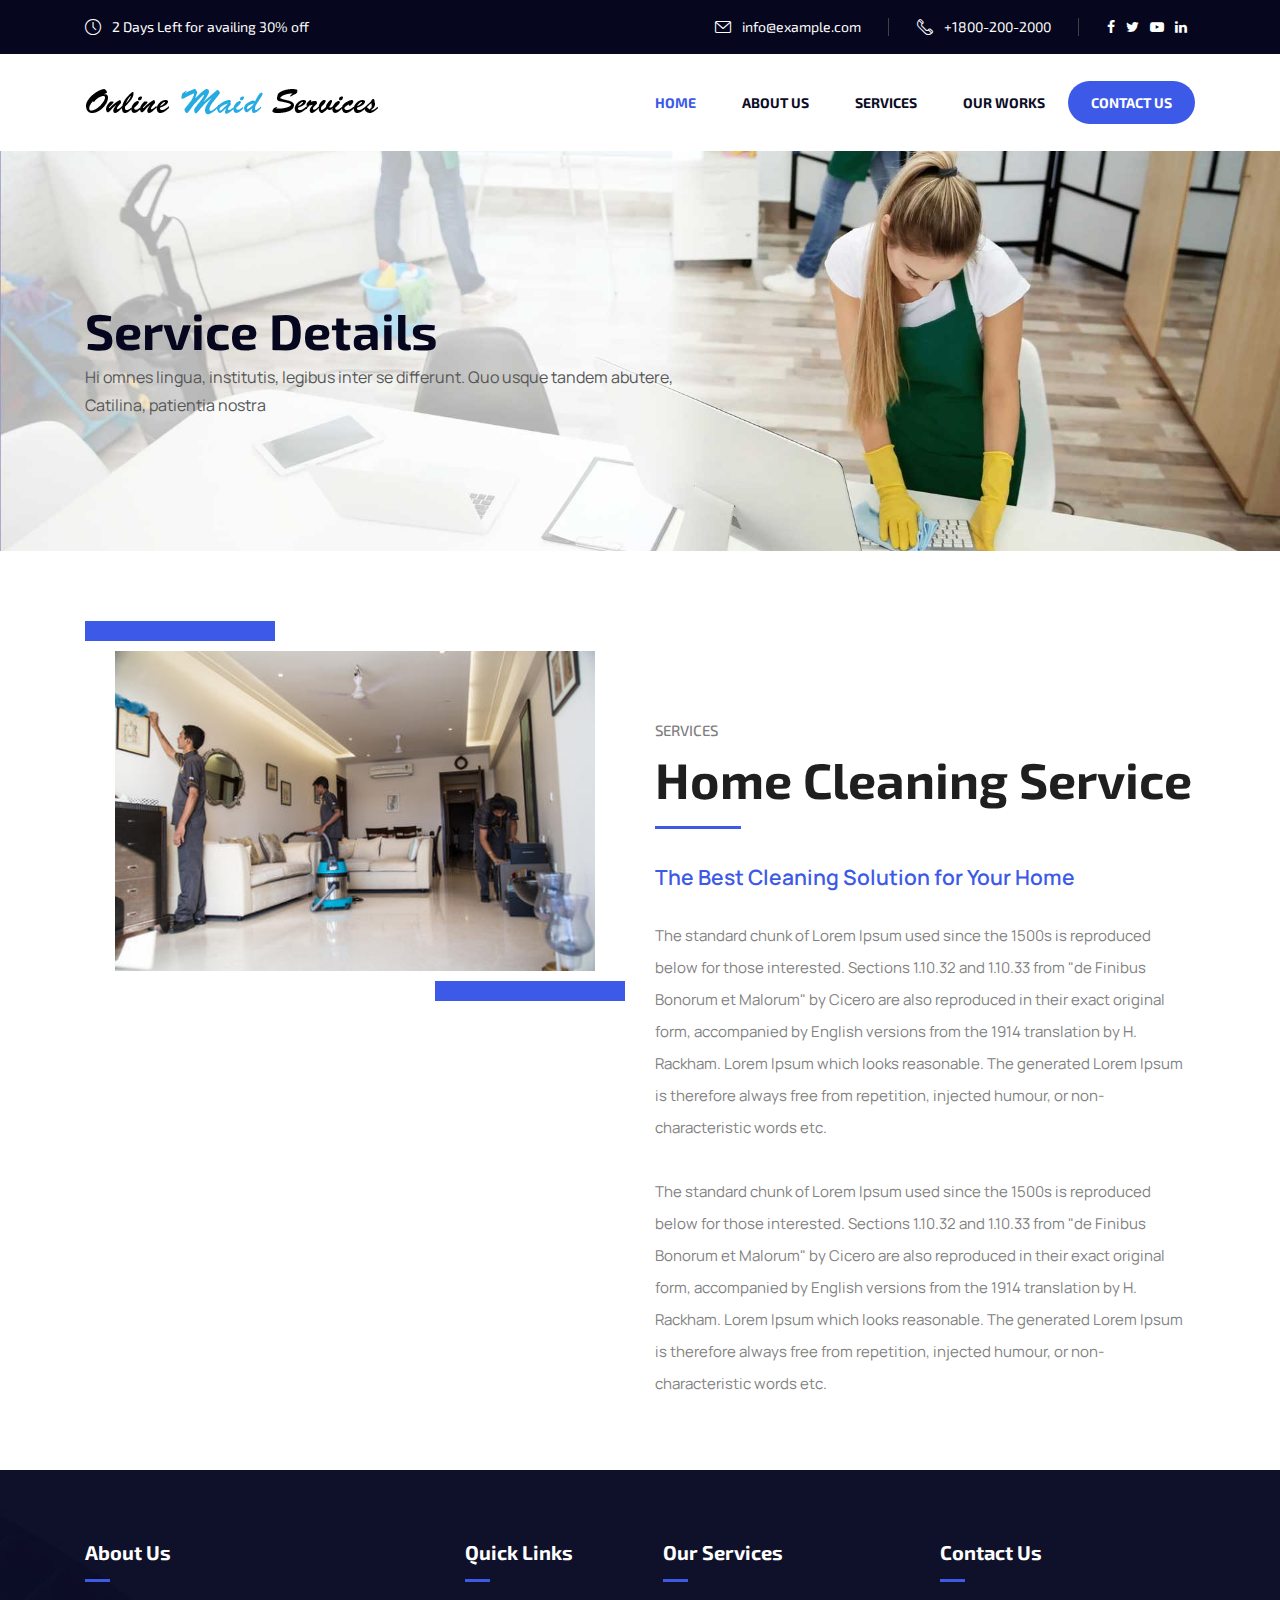
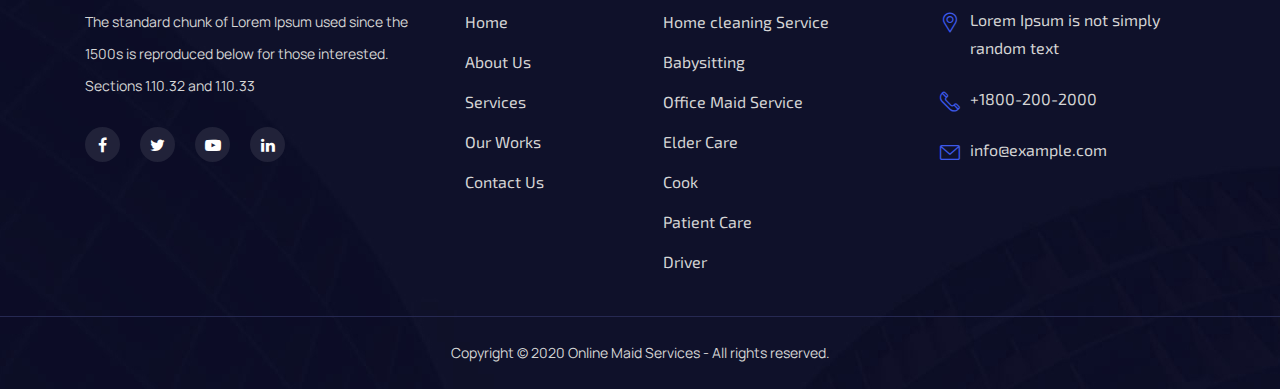
<file: service-details.html>
<!DOCTYPE html>
<html lang="en">
<head>
<title>Services Details</title>
<meta charset="utf-8">
<meta name="viewport" content="width=device-width, initial-scale=1">
<link rel="stylesheet" href="css/main.css">
</head>
<body>
    <div class="loader" id="load_screen">
        <div class="text-center">
            <div class="spinner-border" role="status">
              <span class="sr-only">Loading...</span>
            </div>
        </div>
    </div>
    <header id="home">
        <div class="top-back">
            <div class="container">
                <div class="left">
                    <div><span class="flaticon-clock"></span> 2 Days Left for availing 30% off</div>
                </div>
                <div class="right">
                    <ul>
                        <li><span class="flaticon-envelope"></span> info@example.com</li>
                        <li><span class="flaticon-telephone"></span> +1800-200-2000</li>
                        <li>
                            <a href=""><span class="fa fa-facebook"></span></a>
                            <a href=""><span class="fa fa-twitter"></span></a>
                            <a href=""><span class="fa fa-youtube-play"></span></a>
                            <a href=""><span class="fa fa-linkedin"></span></a>
                        </li>
                    </ul>
                </div>
            </div>
        </div>
        <div class="clear"></div>
        <div class="bottom-back">
            <div class="container">
                <div class="logo">
                    <a href="index.html"><img src="images/logo.png" alt=""></a>
                </div>
                <div class="right-details">
                    <div class="humberger-menu">
                        <span></span>
                    </div>
                    <div class="mobile-menu">
                        <div class="logo">
                            <a href=""><img src="images/logo.png" alt=""></a>
                            <span class="flaticon-right menu-close"></span>
                        </div>
                        <ul class="navigation">                        
                            <li><a href="index.html">Home</a></li>             
                            <li><a href="#aboutus">About Us</a></li>              
                            <li><a href="#services">Services</a></li>              
                            <li><a href="#our-works">Our Works</a></li>
                            <li><a href="#contactus">Contact Us</a></li>
                        </ul>
                    </div>
                </div>
            </div>
        </div>
    </header>
    <div class="clear"></div>
    <div class="hero-back-details inner">
        <div class="portion">
            <img src="images/b1.jpg" alt="">
            <div class="content">
                <div class="container">
                    <div class="main-content">
                        <div class="details">
                            <h2>Service Details</h2>
                            <p>Hi omnes lingua, institutis, legibus inter se differunt. Quo usque tandem abutere, Catilina, patientia nostra </p>
                        </div>
                    </div>
                </div>
            </div>
          </div>
    </div>
    <div class="clear"></div>
    <div class="section pt-70 pb-70" >
        <div class="container">
            <div class="row">
                <div class="col-md-6">
                    <div class="about-image-back inner"><img src="images/s1.jpg" alt=""></div>
                </div>
                <div class="col-md-6">
                    <div class="about-us-back inner">
                        <div class="heading left">
                            <h5>Services</h5>
                            <h1>Home Cleaning Service</h1>
                        </div> 
                        <div class="clear"></div> 
                        <p class="blue">The Best Cleaning Solution for Your Home</p>
                        <p>The standard chunk of Lorem Ipsum used since the 1500s is reproduced below for those interested. Sections 1.10.32 and 1.10.33 from "de Finibus Bonorum et Malorum" by Cicero are also reproduced in their exact original form, accompanied by English versions from the 1914 translation by H. Rackham. Lorem Ipsum which looks reasonable. The generated Lorem Ipsum is therefore always free from repetition, injected humour, or non-characteristic words etc. <br><br>The standard chunk of Lorem Ipsum used since the 1500s is reproduced below for those interested. Sections 1.10.32 and 1.10.33 from "de Finibus Bonorum et Malorum" by Cicero are also reproduced in their exact original form, accompanied by English versions from the 1914 translation by H. Rackham. Lorem Ipsum which looks reasonable. The generated Lorem Ipsum is therefore always free from repetition, injected humour, or non-characteristic words etc.</p>                      
                    </div>
                    
                </div>
            </div>
        </div>
    </div>
    <div class="clear"></div>
    <footer class="pt-70">
        <div class="container">
            <div class="row">
                <div class="col-md-4">
                    <div class="portion">
                        <h3>About Us</h3>
                        <p>The standard chunk of Lorem Ipsum used since the 1500s is reproduced below for those interested. Sections 1.10.32 and 1.10.33</p>
                        <ul class="social">
                            <li><a href=""><span class="fa fa-facebook"></span></a></li>
                            <li><a href=""><span class="fa fa-twitter"></span></a></li>
                            <li><a href=""><span class="fa fa-youtube-play"></span></a></li>
                            <li><a href=""><span class="fa fa-linkedin"></span></a></li>
                        </ul>
                    </div>
                    
                </div>
                <div class="col-md-5">
                    <div class="row">
                        <div class="col-md-5">
                            <div class="portion">
                                <h3>Quick Links</h3>
                                <ul class="ft-menu">
                                    <li><a href="index.html">Home</a></li>             
                                    <li><a href="#aboutus">About Us</a></li>              
                                    <li><a href="#services">Services</a></li>              
                                    <li><a href="#our-works">Our Works</a></li>
                                    <li><a href="#contactus">Contact Us</a></li>
                                </ul>
                            </div>
                        </div>
                        <div class="col-md-7">
                            <div class="portion">
                                <h3>Our Services</h3>
                                <ul class="ft-menu">
                                    <li><a href="">Home cleaning Service</a></li>
                                    <li><a href="">Babysitting</a></li>
                                    <li><a href="">Office Maid Service</a></li>
                                    <li><a href="">Elder Care</a></li>
                                    <li><a href="">Cook</a></li>
                                    <li><a href="">Patient Care</a></li>
                                    <li><a href="">Driver</a></li>
                                </ul>
                            </div>
                        </div>
                    </div>
                    
                </div>
                <div class="col-md-3">
                    <div class="portion">
                        <h3>Contact Us</h3>
                        <ul class="contact-info">
                            <li>
                                <span class="flaticon-placeholder"></span>
                                Lorem Ipsum is not simply random text
                            </li>
                            <li>
                                <span class="flaticon-telephone"></span>
                                +1800-200-2000
                            </li>
                            <li>
                                <span class="flaticon-envelope"></span>
                                info@example.com
                            </li>
                        </ul>
                    </div>
                </div>
            </div>
        </div>
        <p class="copyright-text"> Copyright © 2020 Online Maid Services - All rights reserved. </p>
    </footer>

<script src="https://ajax.googleapis.com/ajax/libs/jquery/3.4.1/jquery.min.js"></script>
<script src="js/jquery-migrate-1.4.1.min.js"></script>
<script src="https://cdnjs.cloudflare.com/ajax/libs/popper.js/1.16.0/umd/popper.min.js"></script> 
<script src="https://maxcdn.bootstrapcdn.com/bootstrap/4.4.1/js/bootstrap.min.js"></script> 
<script src="js/custom.js"></script>
</body>
</html>
</file>
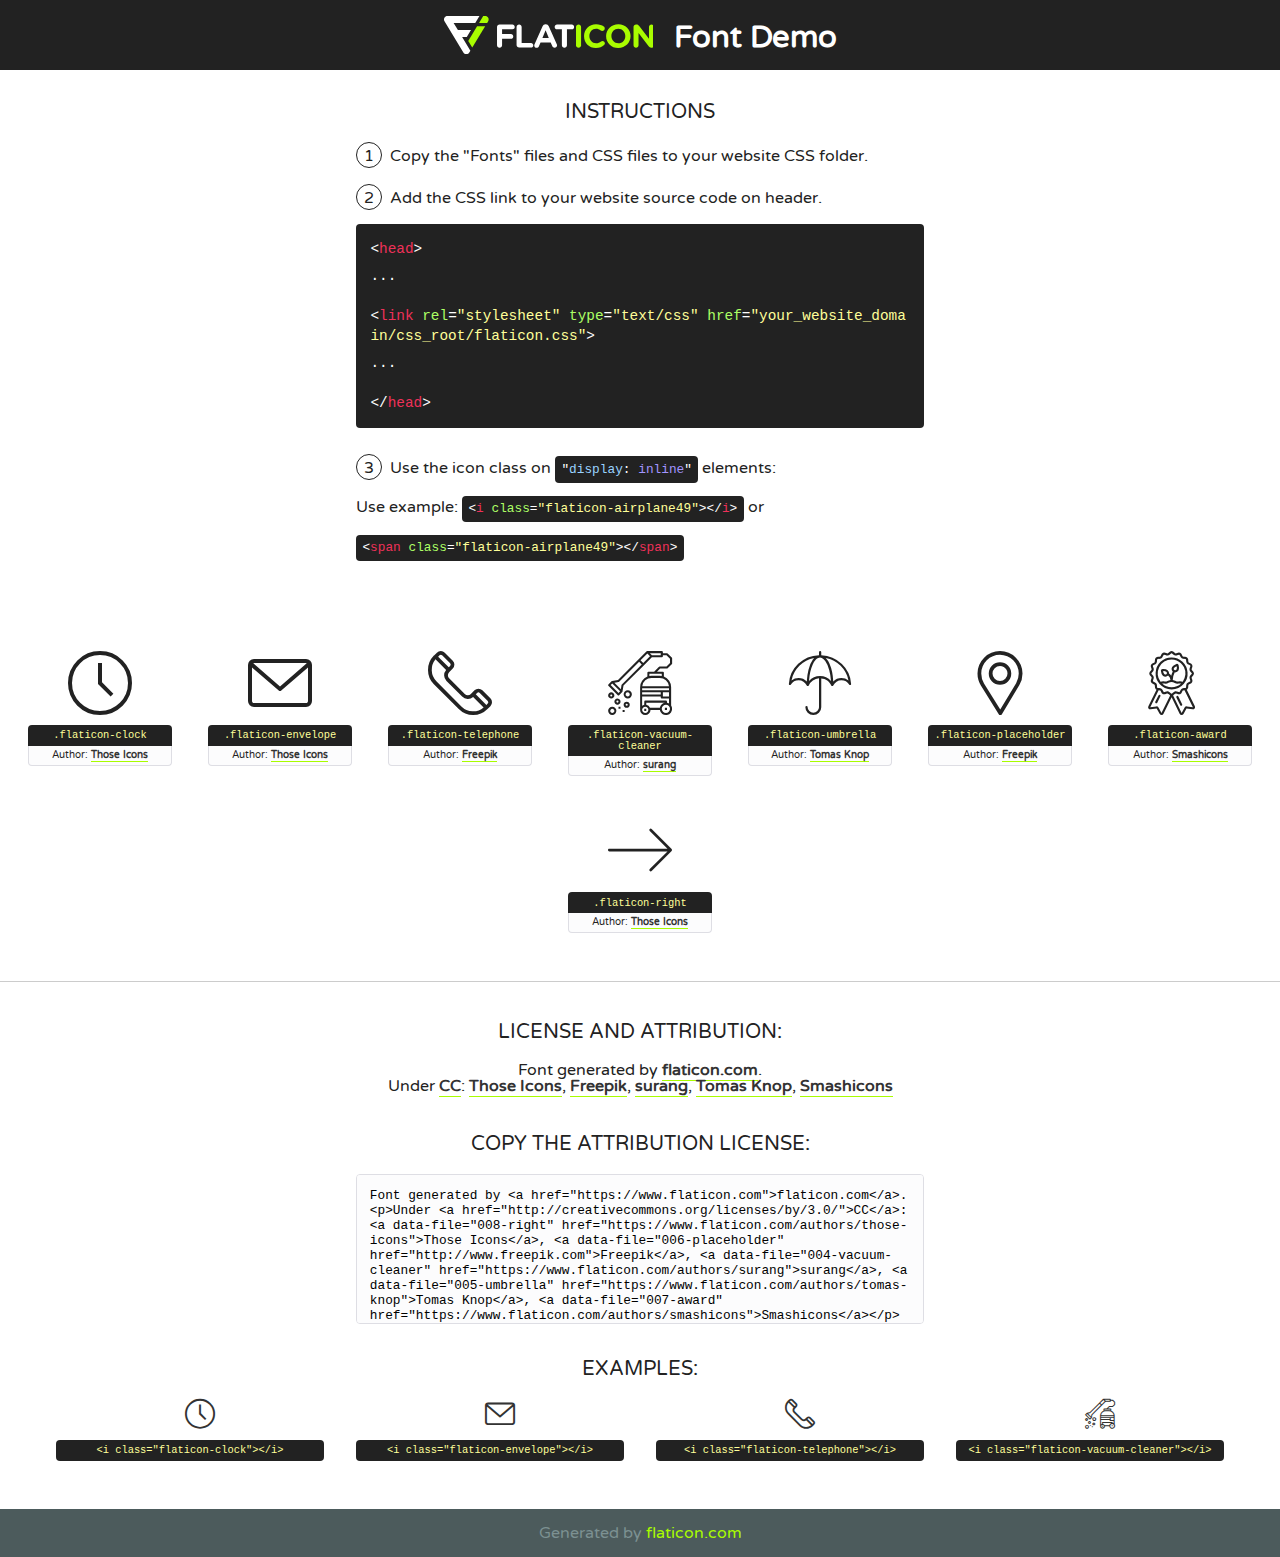
<file: fonts/flaticon.html>
<!DOCTYPE html>
<!--
  Flaticon icon font: Flaticon
  Creation date: 27/04/2020 10:52
-->
<html>
<!DOCTYPE html>
<html>

<head>
    <title>Flaticon WebFont</title>
    <link href="http://fonts.googleapis.com/css?family=Varela+Round" rel="stylesheet" type="text/css" />
    <link rel="stylesheet" type="text/css" href="flaticon.css">
    <meta charset="UTF-8">
    <style>
    html, body, div, span, applet, object, iframe,
    h1, h2, h3, h4, h5, h6, p, blockquote, pre,
    a, abbr, acronym, address, big, cite, code,
    del, dfn, em, img, ins, kbd, q, s, samp,
    small, strike, strong, sub, sup, tt, var,
    b, u, i, center,
    dl, dt, dd, ol, ul, li,
    fieldset, form, label, legend,
    table, caption, tbody, tfoot, thead, tr, th, td,
    article, aside, canvas, details, embed, 
    figure, figcaption, footer, header, hgroup, 
    menu, nav, output, ruby, section, summary,
    time, mark, audio, video {
        margin: 0;
        padding: 0;
        border: 0;
        font-size: 100%;
        font: inherit;
        vertical-align: baseline;
    }
    /* HTML5 display-role reset for older browsers */
    article, aside, details, figcaption, figure, 
    footer, header, hgroup, menu, nav, section {
        display: block;
    }
    body {
        line-height: 1;
    }
    ol, ul {
        list-style: none;
    }
    blockquote, q {
        quotes: none;
    }
    blockquote:before, blockquote:after,
    q:before, q:after {
        content: '';
        content: none;
    }
    table {
        border-collapse: collapse;
        border-spacing: 0;
    }
    body {
        font-family: 'Varela Round', Helvetica, Arial, sans-serif;
        font-size: 16px;
        color: #222;
    }
    a {
        color: #333;
        border-bottom: 1px solid #a9fd00;
        font-weight: bold;
        text-decoration: none;
    }
    * {
        -moz-box-sizing: border-box;
        -webkit-box-sizing: border-box;
        box-sizing: border-box;
        margin: 0;
        padding: 0;
    }
    [class^="flaticon-"]:before, [class*=" flaticon-"]:before, [class^="flaticon-"]:after, [class*=" flaticon-"]:after {
        font-family: Flaticon;
        font-size: 30px;
        font-style: normal;
        margin-left: 20px;
        color: #333;
    }
    .wrapper {
        max-width: 600px;
        margin: auto;
        padding: 0 1em;
    }
    .title {
        font-size: 1.25em;
        text-align: center;
        margin-bottom: 1em;
        text-transform: uppercase;
    }
    header {
        text-align: center;
        background-color: #222;
        color: #fff;
        padding: 1em;
    }
    header .logo {
        width: 210px;
        height: 38px;
        display: inline-block;
        vertical-align: middle;
        margin-right: 1em;
        border: none;
    }
    header strong {
        font-size: 1.95em;
        font-weight: bold;
        vertical-align: middle;
        margin-top: 5px;
        display: inline-block;
    }
    .demo {
        margin: 2em auto;
        line-height: 1.25em;
    }
    .demo ul li {
        margin-bottom: 1em;
    }
    .demo ul li .num {
        color: #222;
        border-radius: 20px;
        display: inline-block;
        width: 26px;
        padding: 3px;
        height: 26px;
        text-align: center;
        margin-right: 0.5em;
        border: 1px solid #222;
    }
    .demo ul li code {
        background-color: #222;
        border-radius: 4px;
        padding: 0.25em 0.5em;
        display: inline-block;
        color: #fff;
        font-family: Consolas,Monaco,Lucida Console,Liberation Mono,DejaVu Sans Mono,Bitstream Vera Sans Mono,Courier New, monospace;
        font-weight: lighter;
        margin-top: 1em;
        font-size: 0.8em;
        word-break: break-all;
    }
    .demo ul li code.big {
        padding: 1em;
        font-size: 0.9em;
    }
    .demo ul li code .red {
        color: #EF3159;
    }
    .demo ul li code .green {
        color: #ACFF65;
    }
    .demo ul li code .yellow {
        color: #FFFF99;
    }
    .demo ul li code .blue {
        color: #99D3FF;
    }
    .demo ul li code .purple {
        color: #A295FF;
    }
    .demo ul li code .dots {
        margin-top: 0.5em;
        display: block;
    }
    #glyphs {
        border-bottom: 1px solid #ccc;
        padding: 2em 0;
        text-align: center;
    }
    .glyph {
        display: inline-block;
        width: 9em;
        margin: 1em;
        text-align: center;
        vertical-align: top;
        background: #FFF;
    }
    .glyph .glyph-icon {
        padding: 10px;
        display: block;
        font-family:"Flaticon";
        font-size: 64px;
        line-height: 1;
    }
    .glyph .glyph-icon:before {
        font-size: 64px;
        color: #222;
        margin-left: 0;
    }
    .class-name {
        font-size: 0.65em;
        background-color: #222;
        color: #fff;
        border-radius: 4px 4px 0 0;
        padding: 0.5em;
        color: #FFFF99;
        font-family: Consolas,Monaco,Lucida Console,Liberation Mono,DejaVu Sans Mono,Bitstream Vera Sans Mono,Courier New, monospace;
    }
    .author-name {
        font-size: 0.6em;
        background-color: #fcfcfd;
        border: 1px solid #DEDEE4;
        border-top: 0;
        border-radius: 0 0 4px 4px;
        padding: 0.5em;
    }
    .class-name:last-child {
        font-size: 10px;
        color:#888;
    }
    .class-name:last-child a {
        font-size: 10px;
        color:#555;
    }
    .class-name:last-child a:hover {
        color:#a9fd00;
    }
    .glyph > input {
        display: block;
        width: 100px;
        margin: 5px auto;
        text-align: center;
        font-size: 12px;
        cursor: text;
    }
    .glyph > input.icon-input {
        font-family:"Flaticon";
        font-size: 16px;
        margin-bottom: 10px;
    }
    .attribution .title {
        margin-top: 2em;
    }
    .attribution textarea {
        background-color: #fcfcfd;
        padding: 1em;
        border: none;
        box-shadow: none;
        border: 1px solid #DEDEE4;
        border-radius: 4px;
        resize: none;
        width: 100%;
        height: 150px;
        font-size: 0.8em;
        font-family: Consolas,Monaco,Lucida Console,Liberation Mono,DejaVu Sans Mono,Bitstream Vera Sans Mono,Courier New, monospace;
        -webkit-appearance: none;
    }
    .iconsuse {
        margin: 2em auto;
        text-align: center;
        max-width: 1200px;
    }
    .iconsuse:after {
        content: '';
        display: table;
        clear: both;
    }
    .iconsuse .image {
        float: left;
        width: 25%;
        padding: 0 1em;
    }
    .iconsuse .image p {
        margin-bottom: 1em;
    }
    .iconsuse .image span {
        display: block;
        font-size: 0.65em;
        background-color: #222;
        color: #fff;
        border-radius: 4px;
        padding: 0.5em;
        color: #FFFF99;
        margin-top: 1em;
        font-family: Consolas,Monaco,Lucida Console,Liberation Mono,DejaVu Sans Mono,Bitstream Vera Sans Mono,Courier New, monospace;
    }
    #footer {
        text-align: center;
        background-color: #4C5B5C;
        color: #7c9192;
        padding: 1em;
    }
    #footer a {
        border: none;
        color: #a9fd00;
        font-weight: normal;
    }
    @media (max-width: 960px) {
        .iconsuse .image {
            width: 50%;
        }
    }
    @media (max-width: 560px) {
        .iconsuse .image {
            width: 100%;
        }
    }
    </style>
</head>

<body class="characters-off">

    <header>
        <a href="https://www.flaticon.com" target="_blank" class="logo">
            <svg version="1.1" xmlns="http://www.w3.org/2000/svg" xmlns:xlink="http://www.w3.org/1999/xlink" xmlns:a="http://ns.adobe.com/AdobeSVGViewerExtensions/3.0/" viewBox="0 0 560.875 102.036" enable-background="new 0 0 560.875 102.036" xml:space="preserve">
                <defs>
                </defs>
                <g>
                    <g class="letters">
                        <path fill="#ffffff" d="M141.596,29.675c0-3.777,2.985-6.767,6.764-6.767h34.438c3.426,0,6.15,2.728,6.15,6.15
                        c0,3.43-2.724,6.149-6.15,6.149h-27.674v13.091h23.719c3.429,0,6.151,2.724,6.151,6.15c0,3.43-2.723,6.149-6.151,6.149h-23.719
                        v17.574c0,3.773-2.986,6.761-6.764,6.761c-3.779,0-6.764-2.989-6.764-6.761V29.675z"></path>
                        <path fill="#ffffff" d="M193.844,29.149c0-3.781,2.985-6.767,6.764-6.767c3.776,0,6.763,2.985,6.763,6.767v42.957h25.039
                        c3.426,0,6.149,2.726,6.149,6.153c0,3.425-2.723,6.15-6.149,6.15h-31.802c-3.779,0-6.764-2.986-6.764-6.768V29.149z"></path>
                        <path fill="#ffffff" d="M241.891,75.71l21.438-48.407c1.492-3.341,4.215-5.357,7.906-5.357h0.792
                        c3.686,0,6.323,2.017,7.815,5.357l21.439,48.407c0.436,0.967,0.701,1.845,0.701,2.723c0,3.602-2.809,6.501-6.414,6.501
                        c-3.161,0-5.269-1.845-6.499-4.655l-4.132-9.661h-27.059l-4.301,10.102c-1.144,2.631-3.426,4.214-6.237,4.214
                        c-3.517,0-6.24-2.81-6.24-6.325C241.1,77.64,241.451,76.677,241.891,75.71z M279.932,58.666l-8.521-20.297l-8.526,20.297H279.932
                        z"></path>
                        <path fill="#ffffff" d="M314.864,35.387H301.86c-3.429,0-6.239-2.813-6.239-6.238c0-3.429,2.811-6.24,6.239-6.24h39.533
                        c3.426,0,6.237,2.811,6.237,6.24c0,3.425-2.811,6.238-6.237,6.238h-13.001v42.785c0,3.773-2.99,6.761-6.764,6.761
                        c-3.779,0-6.764-2.989-6.764-6.761V35.387z"></path>
                        <path fill="#A9FD00" d="M352.615,29.149c0-3.781,2.985-6.767,6.767-6.767c3.774,0,6.761,2.985,6.761,6.767v49.024
                        c0,3.773-2.987,6.761-6.761,6.761c-3.781,0-6.767-2.989-6.767-6.761V29.149z"></path>
                        <path fill="#A9FD00" d="M374.132,53.836v-0.179c0-17.481,13.178-31.801,32.065-31.801c9.22,0,15.459,2.458,20.557,6.238
                        c1.402,1.054,2.637,2.985,2.637,5.357c0,3.692-2.985,6.59-6.681,6.59c-1.845,0-3.071-0.702-4.044-1.319
                        c-3.776-2.813-7.729-4.393-12.562-4.393c-10.364,0-17.831,8.611-17.831,19.154v0.173c0,10.542,7.291,19.329,17.831,19.329
                        c5.715,0,9.492-1.756,13.359-4.834c1.049-0.874,2.458-1.491,4.039-1.491c3.429,0,6.325,2.813,6.325,6.236
                        c0,2.106-1.056,3.78-2.282,4.834c-5.539,4.834-12.036,7.733-21.878,7.733C387.572,85.464,374.132,71.493,374.132,53.836z"></path>
                        <path fill="#A9FD00" d="M433.009,53.836v-0.179c0-17.481,13.79-31.801,32.766-31.801c18.981,0,32.592,14.143,32.592,31.628v0.173
                        c0,17.483-13.785,31.807-32.769,31.807C446.625,85.464,433.009,71.32,433.009,53.836z M484.224,53.836v-0.179
                        c0-10.539-7.725-19.326-18.626-19.326c-10.893,0-18.449,8.611-18.449,19.154v0.173c0,10.542,7.73,19.329,18.626,19.329
                        C476.676,72.986,484.224,64.378,484.224,53.836z"></path>
                        <path fill="#A9FD00" d="M506.233,29.321c0-3.774,2.99-6.763,6.767-6.763h1.401c3.252,0,5.183,1.583,7.029,3.953l26.093,34.265
                        V29.059c0-3.692,2.99-6.677,6.681-6.677c3.683,0,6.671,2.985,6.671,6.677v48.934c0,3.78-2.987,6.765-6.764,6.765h-0.436
                        c-3.257,0-5.188-1.581-7.034-3.953l-27.056-35.492v32.944c0,3.687-2.985,6.676-6.678,6.676c-3.683,0-6.673-2.989-6.673-6.676
                        V29.321z"></path>
                    </g>
                    <g class="insignia">
                        <path fill="#ffffff" d="M48.372,56.137h12.517l11.156-18.537H37.186L25.688,18.539h57.825L94.668,0H9.271
                        C5.925,0,2.842,1.801,1.198,4.716c-1.644,2.907-1.593,6.482,0.134,9.343l50.38,83.501c1.678,2.781,4.689,4.476,7.938,4.476
                        c3.246,0,6.257-1.695,7.935-4.476l2.898-4.804L48.372,56.137z"></path>
                        <g class="i">
                            <path fill="#A9FD00" d="M93.575,18.539h0.031v0.004l21.652,0.004l2.705-4.488c1.727-2.861,1.778-6.436,0.133-9.343
                            C116.454,1.801,113.371,0,110.026,0h-5.294L93.575,18.539z"></path>
                            <polygon fill="#A9FD00" points="88.291,27.356 64.725,66.486 75.519,84.404 109.942,27.356"></polygon>
                        </g>
                    </g>
                </g>
            </svg>
        </a>
        <strong>Font Demo</strong>
    </header>


    <section class="demo wrapper">

        <p class="title">Instructions</p>

        <ul>
            <li>
                <span class="num">1</span>Copy the "Fonts" files and CSS files to your website CSS folder.
            </li>
            <li>
                <span class="num">2</span>Add the CSS link to your website source code on header.
                <code class="big">
                    &lt;<span class="red">head</span>&gt;
                    <br/><span class="dots">...</span>
                    <br/>&lt;<span class="red">link</span> <span class="green">rel</span>=<span class="yellow">"stylesheet"</span> <span class="green">type</span>=<span class="yellow">"text/css"</span> <span class="green">href</span>=<span class="yellow">"your_website_domain/css_root/flaticon.css"</span>&gt;
                    <br/><span class="dots">...</span>
                    <br/>&lt;/<span class="red">head</span>&gt;
                </code>
            </li>

            <li>
                <p>
                    <span class="num">3</span>Use the icon class on <code>"<span class="blue">display</span>:<span class="purple"> inline</span>"</code> elements:
                    <br />
                    Use example: <code>&lt;<span class="red">i</span> <span class="green">class</span>=<span class="yellow">&quot;flaticon-airplane49&quot;</span>&gt;&lt;/<span class="red">i</span>&gt;</code> or <code>&lt;<span class="red">span</span> <span class="green">class</span>=<span class="yellow">&quot;flaticon-airplane49&quot;</span>&gt;&lt;/<span class="red">span</span>&gt;</code>
            </li>
        </ul>

    </section>




   <section id="glyphs">          
    
      
        <div class="glyph"><div class="glyph-icon flaticon-clock"></div>
            <div class="class-name">.flaticon-clock</div>
            <div class="author-name">Author: <a data-file="001-clock" href="https://www.flaticon.com/authors/those-icons">Those Icons</a> </div> 
        </div>        
        
        <div class="glyph"><div class="glyph-icon flaticon-envelope"></div>
            <div class="class-name">.flaticon-envelope</div>
            <div class="author-name">Author: <a data-file="002-envelope" href="https://www.flaticon.com/authors/those-icons">Those Icons</a> </div> 
        </div>        
        
        <div class="glyph"><div class="glyph-icon flaticon-telephone"></div>
            <div class="class-name">.flaticon-telephone</div>
            <div class="author-name">Author: <a data-file="003-telephone" href="http://www.freepik.com">Freepik</a> </div> 
        </div>        
        
        <div class="glyph"><div class="glyph-icon flaticon-vacuum-cleaner"></div>
            <div class="class-name">.flaticon-vacuum-cleaner</div>
            <div class="author-name">Author: <a data-file="004-vacuum-cleaner" href="https://www.flaticon.com/authors/surang">surang</a> </div> 
        </div>        
        
        <div class="glyph"><div class="glyph-icon flaticon-umbrella"></div>
            <div class="class-name">.flaticon-umbrella</div>
            <div class="author-name">Author: <a data-file="005-umbrella" href="https://www.flaticon.com/authors/tomas-knop">Tomas Knop</a> </div> 
        </div>        
        
        <div class="glyph"><div class="glyph-icon flaticon-placeholder"></div>
            <div class="class-name">.flaticon-placeholder</div>
            <div class="author-name">Author: <a data-file="006-placeholder" href="http://www.freepik.com">Freepik</a> </div> 
        </div>        
        
        <div class="glyph"><div class="glyph-icon flaticon-award"></div>
            <div class="class-name">.flaticon-award</div>
            <div class="author-name">Author: <a data-file="007-award" href="https://www.flaticon.com/authors/smashicons">Smashicons</a> </div> 
        </div>        
        
        <div class="glyph"><div class="glyph-icon flaticon-right"></div>
            <div class="class-name">.flaticon-right</div>
            <div class="author-name">Author: <a data-file="008-right" href="https://www.flaticon.com/authors/those-icons">Those Icons</a> </div> 
        </div>        
        

    </section>



    <section class="attribution wrapper"   style="text-align:center;">

      <div class="title">License and attribution:</div><div class="attrDiv">Font generated by <a href="https://www.flaticon.com">flaticon.com</a>. <div><p>Under <a href="http://creativecommons.org/licenses/by/3.0/">CC</a>: <a data-file="008-right" href="https://www.flaticon.com/authors/those-icons">Those Icons</a>, <a data-file="006-placeholder" href="http://www.freepik.com">Freepik</a>, <a data-file="004-vacuum-cleaner" href="https://www.flaticon.com/authors/surang">surang</a>, <a data-file="005-umbrella" href="https://www.flaticon.com/authors/tomas-knop">Tomas Knop</a>, <a data-file="007-award" href="https://www.flaticon.com/authors/smashicons">Smashicons</a></p>  </div>
      </div>
      <div class="title">Copy the Attribution License:</div>

    <textarea onclick="this.focus();this.select();">Font generated by &lt;a href=&quot;https://www.flaticon.com&quot;&gt;flaticon.com&lt;/a&gt;. <p>Under <a href="http://creativecommons.org/licenses/by/3.0/">CC</a>: <a data-file="008-right" href="https://www.flaticon.com/authors/those-icons">Those Icons</a>, <a data-file="006-placeholder" href="http://www.freepik.com">Freepik</a>, <a data-file="004-vacuum-cleaner" href="https://www.flaticon.com/authors/surang">surang</a>, <a data-file="005-umbrella" href="https://www.flaticon.com/authors/tomas-knop">Tomas Knop</a>, <a data-file="007-award" href="https://www.flaticon.com/authors/smashicons">Smashicons</a></p>  
     </textarea>

    </section>

    <section class="iconsuse">

          <div class="title">Examples:</div>            
             
            <div class="image">
                <p>
                    <i class="glyph-icon flaticon-clock"></i> 
                    <span>&lt;i class=&quot;flaticon-clock&quot;&gt;&lt;/i&gt;</span>
                </p>
            </div>
            
            <div class="image">
                <p>
                    <i class="glyph-icon flaticon-envelope"></i> 
                    <span>&lt;i class=&quot;flaticon-envelope&quot;&gt;&lt;/i&gt;</span>
                </p>
            </div>
            
            <div class="image">
                <p>
                    <i class="glyph-icon flaticon-telephone"></i> 
                    <span>&lt;i class=&quot;flaticon-telephone&quot;&gt;&lt;/i&gt;</span>
                </p>
            </div>
            
            <div class="image">
                <p>
                    <i class="glyph-icon flaticon-vacuum-cleaner"></i> 
                    <span>&lt;i class=&quot;flaticon-vacuum-cleaner&quot;&gt;&lt;/i&gt;</span>
                </p>
            </div>
                       
        </div>
                            
    </section>

<div id="footer">
    <div>Generated by <a href="https://www.flaticon.com">flaticon.com</a>
    </div>
</div>



</body>
</html>
</file>
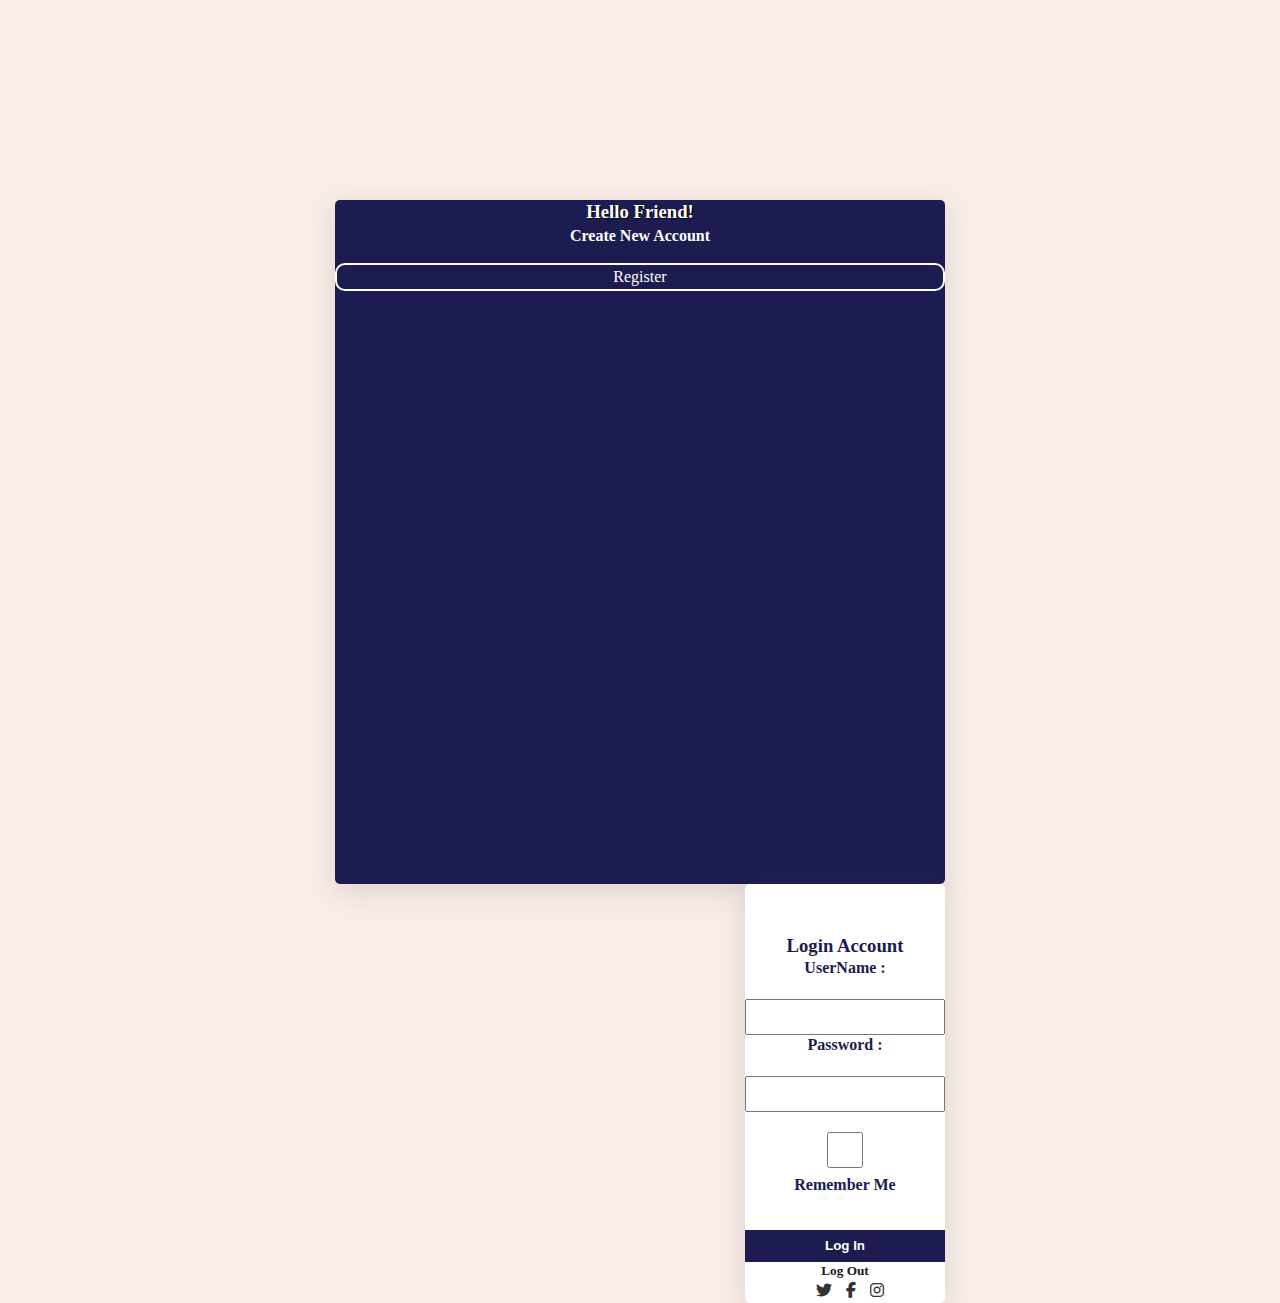
<file: php/login.html>
<!DOCTYPE html>
    <html lang="en">
    <head>
        <meta charset="UTF-8">
        <meta http-equiv="X-UA-Compatible" content="IE=edge">
        <meta name="viewport" content="width=device-width, initial-scale=1.0">
        <title>Maid Service</title>
        <link href="https://cdn.jsdelivr.net/npm/bootstrap@5.3.0-alpha3/dist/css/bootstrap.min.css" rel="stylesheet" integrity="sha384-KK94CHFLLe+nY2dmCWGMq91rCGa5gtU4mk92HdvYe+M/SXH301p5ILy+dN9+nJOZ" crossorigin="anonymous">
        <link rel="stylesheet" href="https://fonts.googleapis.com/css2?family=Open+Sans&display=swap">
       
        <link rel="stylesheet" href="https://cdnjs.cloudflare.com/ajax/libs/font-awesome/6.2.1/css/all.min.css">
        <style>
            * {
  box-sizing: border-box;
}

body {
  font-family: "Open Sans", sans-serif;
  background-color: #f0eaccf3;
  font-size: 16px;
}

h1,
h2,
h3,
h4,
h5,
h6 {
  padding: 0;
  margin: 0;
}

.container {
  max-width: 98vw;
  margin: 30px auto;
  padding: 1rem;
  /* background-color: #fff; */
}

.text-center {
  text-align: center;
}

.login .container {
  max-width: 460px;
  margin: 3rem auto;
  padding: 2rem;
  border: 1px solid #ddd;
  border-radius: 0.25rem;
  background-color: #fff;
}

.input {
  appearance: none;
  display: block;
  width: 100%;
  color: #333;
  border: 1px solid rbg(180, 180, 180);
  background-color: white;
  padding: 1rem;
  border-radius: 0.25rem;
}

.input.input-error {
  border: 1px solid red;
}

.input.input-error:focus {
  border: 1px solid red;
}

.input:focus {
  outline: none;
  border: 1px solid #0084ff;
  background-clip: padding-box;
}

.error-message {
  font-size: 0.85rem;
  color: red;
}

.button {
  background-color: #0084ff;
  padding: 1rem;
  border: none;
  color: #fff;
  font-weight: bold;
  display: block;
  width: 100%;
  text-align: center;
  cursor: pointer;
  font-size: 1rem;
}

.button:hover {
  filter: brightness(110%);
}



.other-links{
    margin-right: 33px;
}

.other-links{
    color: black;
    font-size: 20px;
    margin-left: 10px;
    cursor: pointer;
}

#btn-login{
    width: 100px;
    border: 2px solid transparent;
    background-color: blue;
    color: white;
    font-weight: bold;
    border-radius: 5px;
    height:3ch;
    /* transition: 0.5s ease; */
    cursor: pointer;
    margin-top: 10px;
    margin-right:20px;

}

#btn-login a{
    text-decoration: none;
    color: white;
    /* transition: 0.5s ease; */
}

#btn-login a:hover{
    background-color:blue;
    color:white;
}

#btn-register{
    width: 100px;
    height: 50vh;
    border: 2px solid transparent;
    background-color: blue;
    color: white;
    font-weight: bold;
    border-radius: 5px;
    height:3ch;
    transition: 0.5s ease;
    cursor: pointer;

}


#btn-register a{
    text-decoration: none;
    color: white;
    transition: 0.5s ease;
}


#btn-register a:hover{
    background-color:blue;
    color:white;
}

/* variables */
:root{
    --hue:20;
    --saturation:70%;
    --lightness:55%;
    --main-color:hsl(var(--hue),(var(--saturation)),var(--lightness));


/* text color */
--text-white:hsl(0,0%,100%);
--text-light-gray:hsl(0, 0%, 96%);
--text-x-dark-gray:hsl(0, 0%, 10%);
--text-dark-gray:hsl(0, 0%,20%);

/* bg colors */
--body-bg-color:hsl(var(--hue), 60%, 94%);
--bg-color:hsl(var(--hue), 60%, 96%);
--bg-white: hsl(0, 0%, 100%);


/* border color */
--border-color:hsl(var(--hue), 48%, 80%);

/* shadow */
--shadow: 0 0 10px hsla(var(--hue), 57%, 63%, 0.3);
--focus-shadow: 0 0 10px hasla(var(--hue), 57%, 63%, 0.6);


/* font size */
--fs-4x1: 50px;
--fs-3x1: 35px;
--fs-2x1: 26px;
--fs-x1: 20px;
--fs-lg: 18px;
--fs-md: 16px;
--fs-sm: 14px;
}

/* # base */
html{
    scroll-behavior: smooth;
}
*{
    margin:0;
    padding: 0;
    box-sizing: border-box;
}
::before,
::after{
    box-sizing: border-box;
}
body{
    font-family: 'Poppins', sans-serif;
    font-weight: 300;
    font-size: var(--fs-md);
    line-height:1.5;
    color: var(--text-dark-gray);
    background-color: var(--body-bg-color);
    -webkit-text-size-adjust:100%;
    -webkit-top-hightlight-color:transparent;
}
a{
    color:red;
    text-decoration: none;
}
ul{
    list-style:none;
}

h1,h2,h3,h4,h5,h6{
    color:var(--text-x-dark-gray);
    line-height: 1.3;
}
p{
    margin-bottom: 15px;
}
img{
    max-width: 100%;
    vertical-align: middle;
}
::selection{
    color:var(--text-white);
    background-color: var(--main-color);
}
::-webkit-scrollbar{
    width:5px;

}
::-webkit-scrollbar-track{
    background-color: var(--body-bg-color);
    
}
::-webkit-scrollbar thumb{
    background-color: var(--main-color);
    
}

/* page wrapper */
.page-wrapper{
    overflow: hidden;
}



/* container */
.container{
    
    max-width: 1170px;
    margin-top: 50px;
    padding: 0 15px;
    
}

/* grid */
.grid{
    display: grid;
    grid-template-columns: repeat(12,1fr);
    gap:30px;
}

button{
    cursor:pointer;
}
.btn{
    display: inline-block;
    padding: 10px 28px;
    background-color: lightskyblue;
    color: blue;
    font-weight: 500;
    font-size: var(--fs-md);
    text-transform: capitalize;
    line-height: 1.5;
    font-family: inherit;
    border: 2px solid transparent;
    border-radius: 30px;
    vertical-align: middle;
    user-select: none;
    transition: all 0.3s ease;
    margin-left: 20px;
}
.btn:hover{
    background-color: red;
    color: var(--main-color);
    border-color: var(--main-color);
}


/* form */
.input-box{
    margin-bottom: 20px;

}
::placeholder{
    color: var(--text-dark-gray);
    opacity: 1; /* override firefox's default opacity */
}
.input-control{
    width: 100%;
    height: 50px;
    border-radius: 25px;
    border: 1px solid var(--border-color);
    background-color: transparent;
    font-family: inherit;
    font-weight: inherit;
    font-size: inherit;
    color: var(--text-x-dark-gray);
    padding: 0 20px;
}
.input-control:focus{
    outline:1px solid var(--border-color);

}
textarea.input-control{
    display: block;
    height: 150px;
    padding-top: 15px;
    resize:none;
}




/* login */

.login{
    width: 50%;
    /* margin: 30px; */
    font-family: 'Roboto Slab', serif;
    margin-top: 100px;
}
#side1{
    background-color: #1c1c50;
    height: 76vh;
    border-radius: 5px;
    box-shadow: rgba(100,100,111,0.2) 0px 7px 29px 0px;
}
#side1 h3{
    color: white;
    font-weight: bold;
    text-shadow: 1px 1px 1px black;
    margin-top: 200px;
    align-items: center;
    text-align: center;
    
}
#side1 p{
    color: white;    
    font-weight: bold;
    align-items: center;
    text-align: center;
}
#btn{
    align-items: center;
    text-align: center;
    border: 2px solid white;
    border-radius: 10px;
}
#btn a{
    text-decoration: none;
    color: white;
}
#side2{
    background-color: white;
    border-radius: 5px;
    box-shadow: rgba(100,100,111,0.2) 0px 7px 29px 0px;
    align-items: center;
    text-align: center;
    float: right;
}
#side2 h3{
    margin-top: 50px;
    color: #1c1c50;
    font-weight: bold;
}
h4{
    color: #1c1c50;
}
#side2 .inp{
    margin-top: 32px;
}
#side2 input{
    width: 200px;
    margin-top: 20px;
    height: 36px;
    align-items: center;
}
#side2 p{
    margin-top: 20px;
    cursor: pointer;
}
#side2 .icons i{
    margin-left: 10px;
    cursor: pointer;
}
#login{
    margin-top: 10px;
}
#login button{
    width: 200px;
    height: 32px;
    color: white;
    background-color: #1c1c50;
    border: none;
    font-weight: bold;
}
@media screen and (max-width:992px){
    #side2 input{
        width: 300px;
    }
}
@media screen and (max-width:330x){
    #side2 input{
        width: 200px;
    }
}
/* login */



        </style>
    </head>
    <body>
         <!-- login -->
         <div class="container login" style="margin-top: 90px;">
            <div class="row">
                <div class="col-md-4" id="side1">
                    <h3>Hello Friend!</h3>
                    <p>Create New Account</p>
                    <div id="btn"><a href="register1.html">Register</a></div>
                </div>
                <div class="col-md-8" id="side2">
                    <h3>Login Account</h3>
                    <form action="http://localhost/Maid-Services-Web-developement-project-main/Maid-Services-Web-developement-project-main/php/login.php" method="POST">
                        <label for="username"><h4>UserName :</h4></label>
                        <input type="text" name="username" id="username"  required><br/>
                        <label for="password"><h4>Password :</h4></label>
                        <input type="password" name="password" id="password"  required><br/>
                      
                        <input type="checkbox" name="remember" id="remember"><h4>Remember Me</h4><br/>
                        <div id="login"><button type="submit" >Log In</button></div>
                        <input type="hidden" name="login" value="1">
                    </form>

                       <!-- <button  >Login</button> --> 
                       <form>
                          <a href="logout.php"><h5>Log Out</h5></a>
                       </form>
                     
                    <div class="icons">
                        <i class="fa-brands fa-twitter"></i>
                        <i class="fa-brands fa-facebook-f"></i>
                        <i class="fa-brands fa-instagram"></i>
                    </div>
                    
                </div>
            </div>
        </div> 
        
        

    </body>
</file>
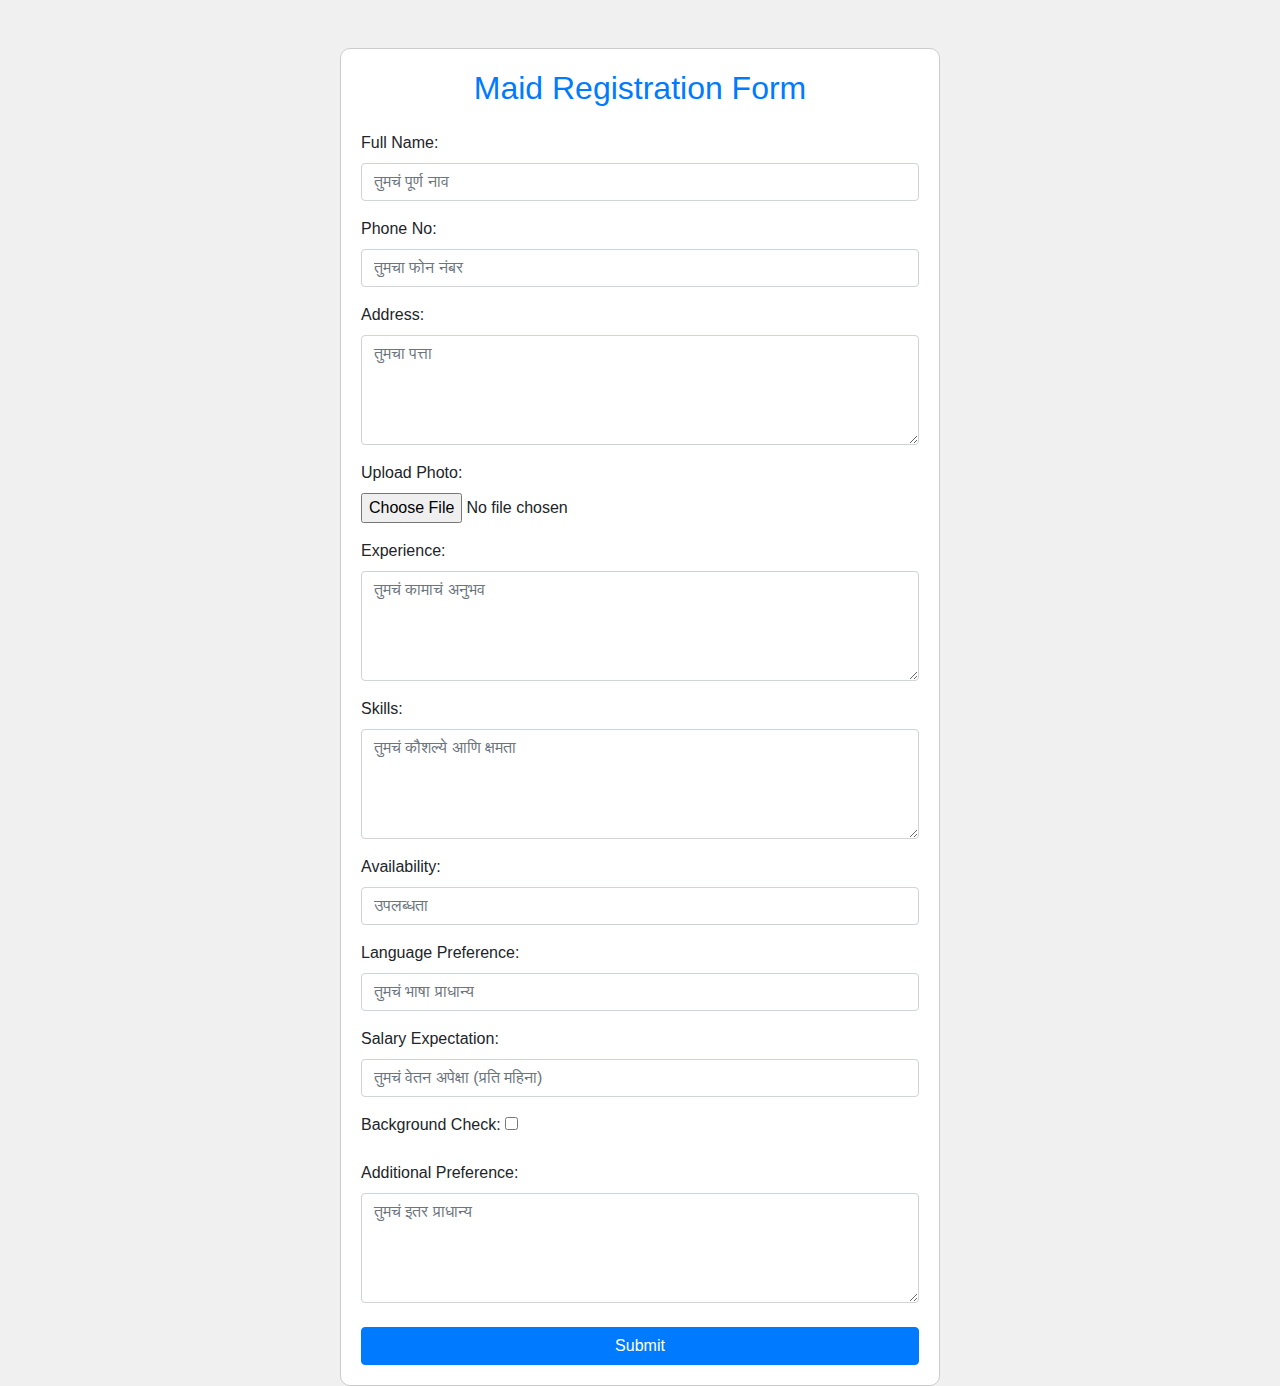
<file: php/maid.html>
<!DOCTYPE html>
<html>
<head>
  <title>Maid Registration Form</title>
  <meta charset="UTF-8">
  <!-- Link to Bootstrap CSS -->
  <link rel="stylesheet" href="https://stackpath.bootstrapcdn.com/bootstrap/4.5.2/css/bootstrap.min.css">

  <style>
    body {
      background-color: #f0f0f0;
    }
    .registration-form {
      max-width: 600px;
      margin: 0 auto;
      padding: 20px;
      border: 1px solid #ccc;
      border-radius: 10px;
      background-color: #fff;
    }
  </style>
</head>
<body>
  <div class="container mt-5">
    <div class="registration-form">
      <h2 class="text-center text-primary mb-4">Maid Registration Form</h2>
      <form action="http://localhost/Maid-Services-Web-developement-project-main/Maid-Services-Web-developement-project-main/php/maidregister.php" method="post" enctype="multipart/form-data">
        <div class="form-group">
          <label for="full-name">Full Name:</label>
          <input type="text" class="form-control" id="full-name" name="full-name" required placeholder="तुमचं पूर्ण नाव">
        </div>
        <div class="form-group">
          <label for="phone">Phone No:</label>
          <input type="text" class="form-control" id="phone" name="phone" required placeholder="तुमचा फोन नंबर">
        </div>
        <div class="form-group">
          <label for="address">Address:</label>
          <textarea class="form-control" id="address" name="address" rows="4" required placeholder="तुमचा पत्ता"></textarea>
        </div>
        <div class="form-group">
          <label for="photo">Upload Photo:</label>
          <input type="file" class="form-control-file" id="photo" name="photo" accept=".jpg, .jpeg, .png" value="">
         </div>
        <div class="form-group">
          <label for="experience">Experience:</label>
          <textarea class="form-control" id="experience" name="experience" rows="4" required placeholder="तुमचं कामाचं अनुभव"></textarea>
        </div>
        <div class="form-group">
          <label for="skills">Skills:</label>
          <textarea class="form-control" id="skills" name="skills" rows="4" required placeholder="तुमचं कौशल्ये आणि क्षमता"></textarea>
        </div>
        <div class="form-group">
          <label for="availability">Availability:</label>
          <input type="text" class="form-control" id="availability" name="availability" required placeholder="उपलब्धता">
        </div>
        <div class="form-group">
          <label for="language-preference">Language Preference:</label>
          <input type="text" class="form-control" id="language-preference" name="language-preference" placeholder="तुमचं भाषा प्राधान्य">
        </div>
        <div class="form-group">
          <label for="salary-expectation">Salary Expectation:</label>
          <input type="text" class="form-control" id="salary-expectation" name="salary-expectation" placeholder="तुमचं वेतन अपेक्षा (प्रति महिना)">
        </div>
        <div class="form-group">
          <label for="background-check">Background Check:</label>
          <input type="checkbox" id="background-check" name="background-check">
        </div>
        <div class="form-group">
          <label for="additional-preferences">Additional Preference:</label>
          <textarea class="form-control" id="additional-preferences" name="additional-preferences" rows="4" placeholder="तुमचं इतर प्राधान्य"></textarea>
        </div>
        <button type="submit" class="btn btn-primary btn-block mt-4">Submit</button>
      </form>
    </div>
  </div>

  <!-- Link to Bootstrap JS and jQuery (required for some Bootstrap components) -->
  <script src="https://code.jquery.com/jquery-3.5.1.slim.min.js"></script>
  <script src="https://cdn.jsdelivr.net/npm/@popperjs/core@2.5.4/dist/umd/popper.min.js"></script>
  <script src="https://stackpath.bootstrapcdn.com/bootstrap/4.5.2/js/bootstrap.min.js"></script>
</body>
</html>
</file>
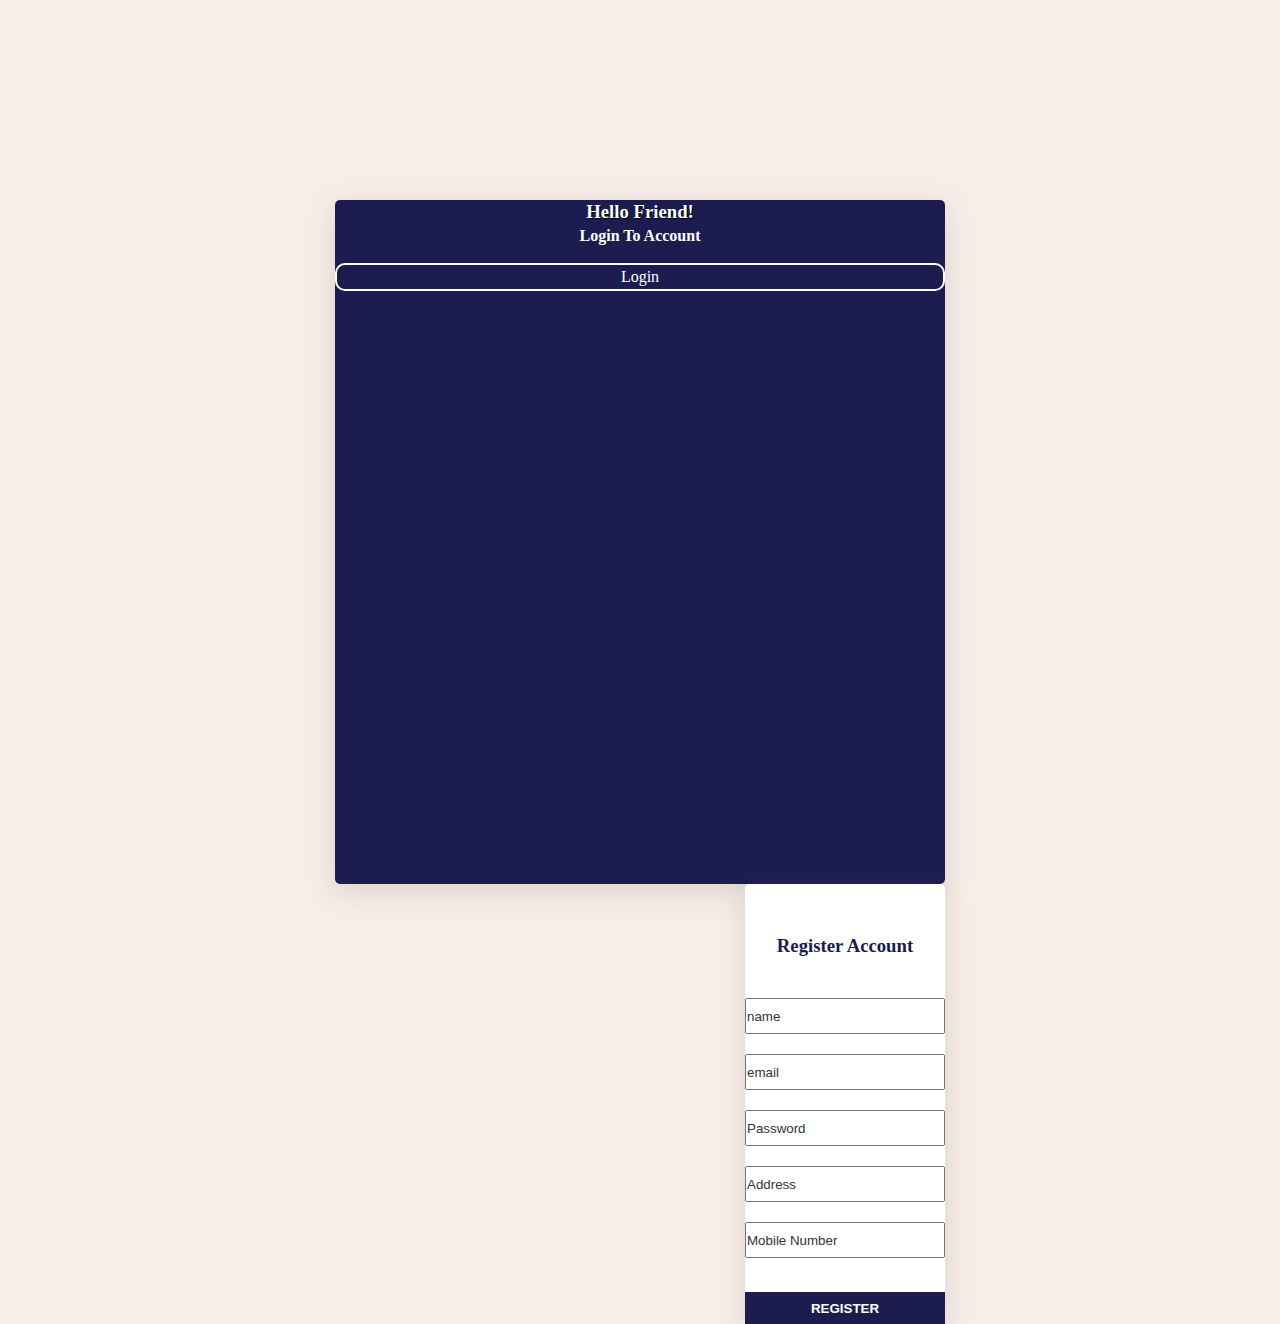
<file: php/register1.html>
<!DOCTYPE html>
<html lang="en">
<head>
    <meta charset="UTF-8">
    <meta name="viewport" content="width=device-width, initial-scale=1.0">
    <title>Document</title>
    <link href="https://fonts.googleapis.com/css2?family=Open+Sans&display=swap" rel="stylesheet">
    <link href="https://cdn.jsdelivr.net/npm/bootstrap@5.3.0-alpha3/dist/css/bootstrap.min.css" rel="stylesheet" integrity="sha384-KK94CHFLLe+nY2dmCWGMq91rCGa5gtU4mk92HdvYe+M/SXH301p5ILy+dN9+nJOZ" crossorigin="anonymous">
    <link rel="stylesheet" href="https://cdnjs.cloudflare.com/ajax/libs/font-awesome/6.2.1/css/all.min.css">
    <style >
        
    
* {
  box-sizing: border-box;
}

body {
  font-family: "Open Sans", sans-serif;
  background-color: rgb(229, 225, 193);
  font-size: 16px;
}

h1,
h2,
h3,
h4,
h5,
h6 {
  padding: 0;
  margin: 0;
}

.container {
  max-width: 98vw;
  margin: 30px auto;
  padding: 1rem;
 
  /* background-color: #fff; */
}

.text-center {
  text-align: center;
}

.login .container {
  max-width: 460px;
  margin: 3rem auto;
  padding: 2rem;
  border: 1px solid #ddd;
  border-radius: 0.25rem;
  background-color: #fff;
  
}

.input {
  appearance: none;
  display: block;
  width: 100%;
  color: #333;
  border: 1px solid rbg(180, 180, 180);
  background-color: white;
  padding: 1rem;
  border-radius: 0.25rem;
  
}

.input.input-error {
  border: 1px solid red;
}

.input.input-error:focus {
  border: 1px solid red;
}

.input:focus {
  outline: none;
  border: 1px solid #0084ff;
  background-clip: padding-box;
}

.error-message {
  font-size: 0.85rem;
  color: red;
}

.button {
  background-color: #0084ff;
  padding: 1rem;
  border: none;
  color: #fff;
  font-weight: bold;
  display: block;
  width: 100%;
  text-align: center;
  cursor: pointer;
  font-size: 1rem;
}

.button:hover {
  filter: brightness(110%);
}
.border-transparent {
  border-color: transparent;
  background-color:aqua;
}


.other-links{
    margin-right: 33px;
}

.other-links{
    color: black;
    font-size: 20px;
    margin-left: 10px;
    cursor: pointer;
}

#btn-login{
    width: 100px;
    border: 2px solid transparent;
    background-color: blue;
    color: white;
    font-weight: bold;
    border-radius: 5px;
    height:3ch;
    /* transition: 0.5s ease; */
    cursor: pointer;
    margin-top: 10px;
    margin-right:20px;

}

#btn-login a{
    text-decoration: none;
    color: white;
    /* transition: 0.5s ease; */
}

#btn-login a:hover{
    background-color:blue;
    color:white;
}

#btn-register{
    width: 100px;
    height: 50vh;
    border: 2px solid transparent;
    background-color: blue;
    color: white;
    font-weight: bold;
    border-radius: 5px;
    height:3ch;
    transition: 0.5s ease;
    cursor: pointer;

}


#btn-register a{
    text-decoration: none;
    color: white;
    transition: 0.5s ease;
}


#btn-register a:hover{
    background-color:blue;
    color:white;
}

/* variables */
:root{
    --hue:20;
    --saturation:70%;
    --lightness:55%;
    --main-color:hsl(var(--hue),(var(--saturation)),var(--lightness));


/* text color */
--text-white:hsl(0,0%,100%);
--text-light-gray:hsl(0, 0%, 96%);
--text-x-dark-gray:hsl(0, 0%, 10%);
--text-dark-gray:hsl(0, 0%,20%);

/* bg colors */
--body-bg-color:hsl(var(--hue), 60%, 94%);
--bg-color:hsl(var(--hue), 60%, 96%);
--bg-white: hsl(0, 0%, 100%);


/* border color */
--border-color:hsl(var(--hue), 48%, 80%);

/* shadow */
--shadow: 0 0 10px hsla(var(--hue), 57%, 63%, 0.3);
--focus-shadow: 0 0 10px hasla(var(--hue), 57%, 63%, 0.6);


/* font size */
--fs-4x1: 50px;
--fs-3x1: 35px;
--fs-2x1: 26px;
--fs-x1: 20px;
--fs-lg: 18px;
--fs-md: 16px;
--fs-sm: 14px;
}

/* # base */
html{
    scroll-behavior: smooth;
}
*{
    margin:0;
    padding: 0;
    box-sizing: border-box;
}
::before,
::after{
    box-sizing: border-box;
}
body{
    font-family: 'Poppins', sans-serif;
    font-weight: 300;
    font-size: var(--fs-md);
    line-height:1.5;
    color: var(--text-dark-gray);
    background-color: var(--body-bg-color);
    -webkit-text-size-adjust:100%;
    -webkit-top-hightlight-color:transparent;
}
a{
    color:red;
    text-decoration: none;
}
ul{
    list-style:none;
}

h1,h2,h3,h4,h5,h6{
    color:var(--text-x-dark-gray);
    line-height: 1.3;
}
p{
    margin-bottom: 15px;
}
img{
    max-width: 100%;
    vertical-align: middle;
}
::selection{
    color:var(--text-white);
    background-color: var(--main-color);
}
::-webkit-scrollbar{
    width:5px;

}
::-webkit-scrollbar-track{
    background-color: var(--body-bg-color);
    
}
::-webkit-scrollbar thumb{
    background-color: var(--main-color);
    
}

/* page wrapper */
.page-wrapper{
    overflow: hidden;
}



/* container */
.container{
    
    max-width: 1170px;
    margin-top: 50px;
    padding: 0 15px;
    
}

/* grid */
.grid{
    display: grid;
    grid-template-columns: repeat(12,1fr);
    gap:30px;
}
/* # section */
.section-padding{
    padding: 60px 0;
}
.section-title{
    text-align: center;
    margin-bottom: 45px;
}
.section-title .title{
    display:inline-block;
    font-size: var(--fs-lg);
    font-weight: 400;
    text-transform: capitalize;
    color: var(--main-color);
    margin: 0 0 12px;
    padding: 0 40px;
    position: relative;
}
.section-title.title::before
.section-title.title::after{
    content: '';
    position: absolute;
    height: 1px;
    width: 34px;
    background-color: var(--main-color);
    top: 50%;
    transform: translateY(-50%);
}
.section-title.title::before{
    left: 0;
}
.section-title.title::after{
    right: 0;
}
.section-title .sub-title{
    font-size: var(--fs-3x1);
    text-transform: capitalize;
}
/* button */
button{
    cursor:pointer;
}
.btn{
    display: inline-block;
    padding: 10px 28px;
    background-color: lightskyblue;
    color: blue;
    font-weight: 500;
    font-size: var(--fs-md);
    text-transform: capitalize;
    line-height: 1.5;
    font-family: inherit;
    border: 2px solid transparent;
    border-radius: 30px;
    vertical-align: middle;
    user-select: none;
    transition: all 0.3s ease;
    margin-left: 20px;
}
.btn:hover{
    background-color: red;
    color: var(--main-color);
    border-color: var(--main-color);
}


/* form */
.input-box{
    margin-bottom: 20px;

}
::placeholder{
    color: var(--text-dark-gray);
    opacity: 1; /* override firefox's default opacity */
}
.input-control{
    width: 100%;
    height: 50px;
    border-radius: 25px;
    border: 1px solid var(--border-color);
    background-color: transparent;
    font-family: inherit;
    font-weight: inherit;
    font-size: inherit;
    color: var(--text-x-dark-gray);
    padding: 0 20px;
}
.input-control:focus{
    outline:1px solid var(--border-color);

}
textarea.input-control{
    display: block;
    height: 150px;
    padding-top: 15px;
    resize:none;
}




/* login */

.login{
    width: 50%;
    /* margin: 30px; */
    font-family: 'Roboto Slab', serif;
    margin-top: 100px;
}
#side1{
    background-color: #1c1c50;
    height: 76vh;
    border-radius: 5px;
    box-shadow: rgba(100,100,111,0.2) 0px 7px 29px 0px;
}
#side1 h3{
    color: white;
    font-weight: bold;
    text-shadow: 1px 1px 1px black;
    margin-top: 200px;
    align-items: center;
    text-align: center;
    
}
#side1 p{
    color: white;    
    font-weight: bold;
    align-items: center;
    text-align: center;
}
#btn{
    align-items: center;
    text-align: center;
    border: 2px solid white;
    border-radius: 10px;
}
#btn a{
    text-decoration: none;
    color: white;
}
#side2{
    background-color: white;
    border-radius: 5px;
    box-shadow: rgba(100,100,111,0.2) 0px 7px 29px 0px;
    align-items: center;
    text-align: center;
    float: right;
}
#side2 h3{
    margin-top: 50px;
    color: #1c1c50;
    font-weight: bold;
}
#side2 .inp{
    margin-top: 32px;
}
#side2 input{
    width: 200px;
    margin-top: 20px;
    height: 36px;
    align-items: center;
}
#side2 p{
    margin-top: 20px;
    cursor: pointer;
}
#side2 .icons i{
    margin-left: 10px;
    cursor: pointer;
}
#login{
    margin-top: 10px;
}
#login button{
    width: 200px;
    height: 32px;
    color: white;
    background-color: #1c1c50;
    border: none;
    font-weight: bold;
}
@media screen and (max-width:992px){
    #side2 input{
        width: 300px;
       
    }

}
@media screen and (max-width:330x){
    #side2 input{
        width: 200px;
        

    }
}



    </style>
</head>
<body>
    <div class="container login" style="margin-top: 90px;">
        <div class="row">
            <div class="col-md-4" id="side1">
                <h3>Hello Friend!</h3>
                <p>Login To Account</p>
                <div id="btn"><a href="login.html">Login</a></div>
            </div>
            <div class="col-md-8" id="side2">
                <h3>Register Account</h3>
                <form  action="http://localhost/Maid-Services-Web-developement-project-main/Maid-Services-Web-developement-project-main/php/register.php" method="POST" >
                
                <div class="inp" style="margin-top: 20px;">
                  <input type="text" name="name"  id="name"  placeholder="name"  required><br>
                  <input type="text" name="email"  id="email" placeholder="email"  required><br>
                  <input type="password"  name="password" id="password" placeholder="Password" required><br>
                  <input type="address" name="address"  id="address" placeholder="Address"  required><br>
                   <input type="text" name="mobileNumber" id="mobileNumber"  placeholder="Mobile Number" required><br>
                   <br>
                   
                </div>
                <div id="login"><button type="submit" >REGISTER</button></div>
                </form>
                
            </div>
        </div>
    </div>
</body>
</html>
</file>
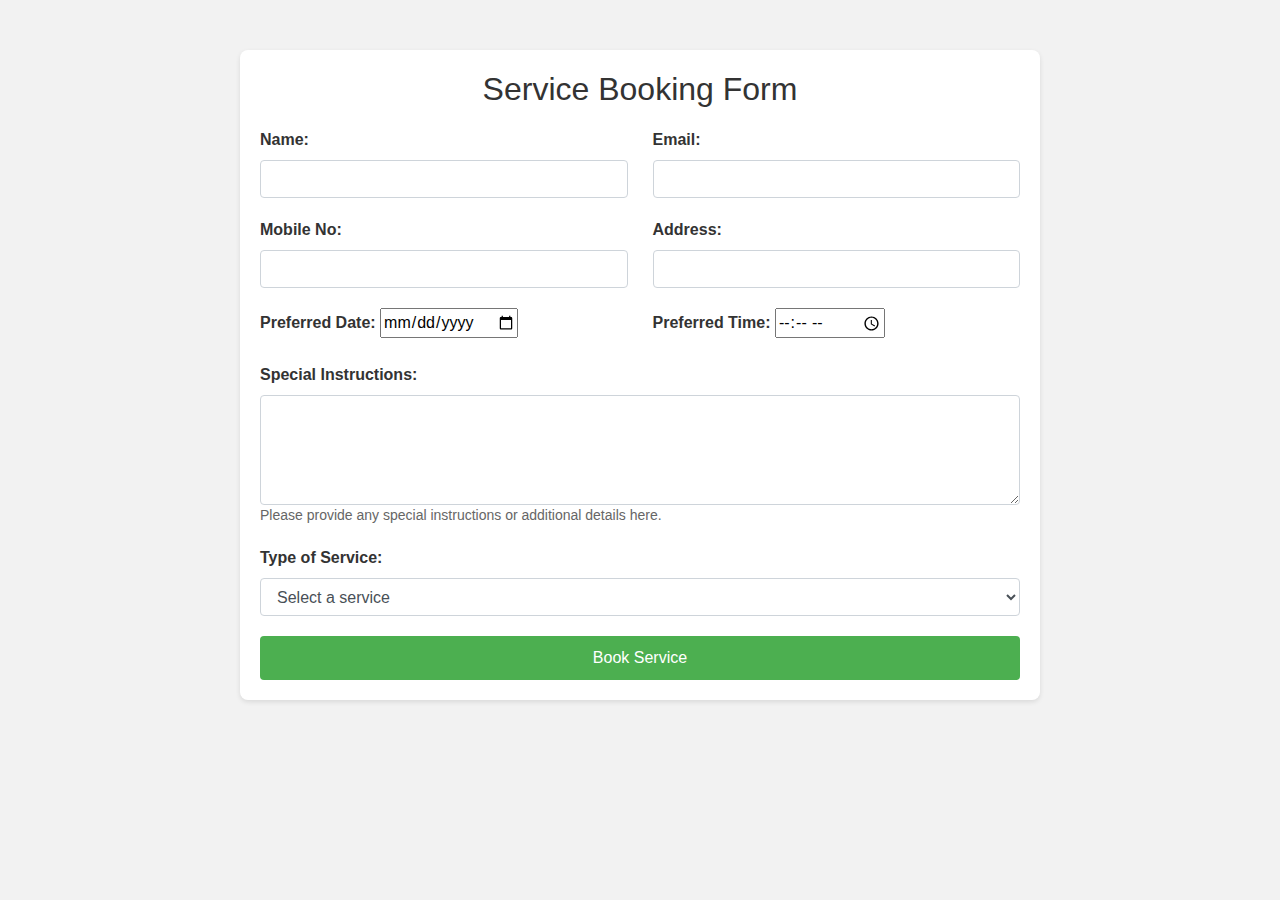
<file: php/service.html>
<!DOCTYPE html>
<html>
<head>
    <title>Service Booking Form</title>
    <!-- Bootstrap CSS -->
    <link rel="stylesheet" href="https://maxcdn.bootstrapcdn.com/bootstrap/4.5.2/css/bootstrap.min.css">
    <style>
        body {
            font-family: Arial, sans-serif;
            background-color: #f2f2f2;
            margin: 0;
            padding: 0;
        }

        .form-container {
            max-width: 800px;
            margin: 0 auto;
            padding: 20px;
            background-color: #fff;
            box-shadow: 0 2px 5px rgba(0, 0, 0, 0.1);
            border-radius: 8px;
            margin-top: 50px;
        }

        h2 {
            color: #333;
            text-align: center;
            margin-bottom: 20px;
        }

        label {
            color: #333;
            font-weight: bold;
        }

        .form-group {
            margin-bottom: 20px;
        }

        .form-info {
            font-size: 14px;
            color: #666;
        }

        input[type="submit"] {
            background-color: #4CAF50;
            color: #fff;
            padding: 10px 15px;
            border: none;
            border-radius: 4px;
            cursor: pointer;
            width: 100%;
        }

        input[type="submit"]:hover {
            background-color: #45a049;
        }

        @media (min-width: 768px) {
            .form-row {
                display: flex;
                flex-wrap: wrap;
            }

            .form-row .form-group {
                flex: 1;
                margin-right: 15px;
            }

            .form-row .form-group:last-child {
                margin-right: 0;
            }
        }
    </style>
</head>
<body>
    <div class="container">
        <div class="form-container">
            <h2>Service Booking Form</h2>
            <form action="http://localhost/Maid-Services-Web-developement-project-main/Maid-Services-Web-developement-project-main/php/servicebook.php" method="POST">
                <div class="form-row">
                    <div class="form-group col-md-6">
                        <label for="name">Name:</label>
                        <input type="text" class="form-control" name="name" id="name" required>
                    </div>
                    <div class="form-group col-md-6">
                        <label for="email">Email:</label>
                        <input type="email" class="form-control" name="email" id="email" required>
                    </div>
                </div>
                <div class="form-row">
                    <div class="form-group col-md-6">
                        <label for="mobile">Mobile No:</label>
                        <input type="tel" class="form-control" name="mobile" id="mobile" required>
                    </div>
                    <div class="form-group col-md-6">
                        <label for="address">Address:</label>
                        <input type="text" class="form-control" name="address" id="address" required>
                    </div>
                </div>
                <div class="form-row">
                    <div class="form-group col-md-6">
                        <label for="date">Preferred Date:</label>
                        <input type="date" id="date" name="date" required>
                    </div>
                    <div class="form-group col-md-6">
                        <label for="time">Preferred Time:</label>
                        <input type="time" id="time" name="time" required>
                    </div>
                </div>
                <div class="form-group">
                    <label for="instructions">Special Instructions:</label>
                    <textarea class="form-control" name="instructions" id="instructions" rows="4"></textarea>
                    <p class="form-info">Please provide any special instructions or additional details here.</p>
                </div>
                <div class="form-group">
                    <label for="service">Type of Service:</label>
                    <select class="form-control" name="service" id="service" onchange="showServiceForm()" required>
                        <option value="" disabled selected>Select a service</option>
                        <option value="cleaning">Cleaning</option>
                        <option value="cooking">Cooking</option>
                        <option value="baby">Baby Sitting</option>
                        <option value="elder">Elder Care</option>
                        <option value="office">Office cleaning</option>
                        <option value="driver">Driver</option>
                        <!-- Add more service options here -->
                    </select>
                </div>

                <!-- Dynamic form section will be inserted here -->
                <div class="dynamic-form" id="formContainer"></div>

                <input type="submit" class="btn btn-primary" value="Book Service">
            </form>
        </div>
    </div>

    <script>
        function showServiceForm() {
            const serviceType = document.getElementById("service").value;
            const formContainer = document.getElementById("formContainer");

            // Remove any existing dynamic form sections
            formContainer.innerHTML = "";

            // Create and append dynamic form sections based on selected service
            if (serviceType === "cleaning") {
                formContainer.innerHTML = `
                <div class="form-group">
                    <label for="houseInfo">House Information:</label>
                    <textarea class="form-control" name="houseInfo" id="houseInfo" required></textarea>
                </div>
                <p class="form-info">Please provide details about the cleaning service you need.</p>

                <div class="form-group">
                    <label for="numRooms">Number of Rooms:</label>
                    <input type="number" class="form-control" name="numRooms" id="numRooms" min="1" required>
                </div>

                <div class="form-group">
                    <label for="numBathrooms">Number of Bathrooms:</label>
                    <input type="number" class="form-control" name="numBathrooms" id="numBathrooms" min="1" required>
                </div>

                <div class="form-group">
                    <label for="cleaningType">Cleaning Type:</label>
                    <select class="form-control" name="cleaningType" id="cleaningType" required>
                        <option value="" disabled selected>Select a cleaning type</option>
                        <option value="regular">Regular Cleaning</option>
                        <option value="deep">Deep Cleaning</option>
                        <option value="move">Move-in/Move-out Cleaning</option>
                    </select>
                </div>
                <div class="form-group">
                    <label for="estimatedPrice">Estimated Price:</label>
                    <input type="text" class="form-control" name="estimatedPrice" id="estimatedPrice" readonly>
                </div>
                `;
                document.getElementById('numRooms').addEventListener('input', updateEstimatedPrice);
                document.getElementById('numBathrooms').addEventListener('input', updateEstimatedPrice);
                document.getElementById('cleaningType').addEventListener('change', updateEstimatedPrice);
            } else if (serviceType === "cooking") {
                formContainer.innerHTML = `
                <div class="form-group">
                    <label for="foodType">Type of Food:</label>
                    <input type="text" class="form-control" name="foodType" id="foodType" required>
                </div>
                <p class="form-info">Please specify the type of food you want to be prepared.</p>

                <div class="form-group">
                    <label for="numPeople">Number of People:</label>
                    <input type="number" class="form-control" name="numPeople" id="numPeople" min="1" required>
                </div>
                <div class="form-group">
                    <label for="specialRequests">Special Requests:</label>
                    <textarea class="form-control" name="specialRequests" id="specialRequests" rows="4"></textarea>
                </div>

                <div class="form-group">
                    <label for="estimatedPricecook">Estimated Price:</label>
                    <input type="text" class="form-control" name="estimatedPricecook" id="estimatedPricecook" readonly>
                </div>
                `;
                document.getElementById('numPeople').addEventListener('input', updateEstimatedPricecook);
            }
            else if (serviceType === "baby") {
                formContainer.innerHTML = `
                <div class="form-group">
                    <label for="ageOfBaby">Age of Baby:</label>
                    <input type="text" class="form-control" name="ageOfBaby" id="ageOfBaby" required>
                </div>
                <p class="form-info">Please specify the age of the baby.</p>

                <div class="form-group">
                    <label for="numHours">Number of Hours:</label>
                    <input type="number" class="form-control" name="numHours" id="numHours" min="1" required>
                </div>
                <div class="form-group">
                    <label for="additionalServices">Additional Services:</label>
                    <textarea class="form-control" name="additionalServices" id="additionalServices" rows="4"></textarea>
                </div>

                <div class="form-group">
                    <label for="estimatedPricebaby">Estimated Price:</label>
                    <input type="text" class="form-control" name="estimatedPricebaby" id="estimatedPricebaby" readonly>
                </div>
                `;
                document.getElementById('numHours').addEventListener('input', updateEstimatedPricebaby);
            }
            else if (serviceType === "elder") {
                formContainer.innerHTML = `
                <div class="form-group">
                    <label for="age">Age of Elder:</label>
                    <input type="number" class="form-control" name="age" id="age" min="1" required>
                </div>
                <p class="form-info">Please specify the age of the elder.</p>

                <div class="form-group">
                    <label for="medicalConditions">Medical Conditions:</label>
                    <textarea class="form-control" name="medicalConditions" id="medicalConditions" rows="4" required></textarea>
                </div>
                <p class="form-info">Please provide details about any medical conditions or special care requirements for the elder.</p>

                <div class="form-group">
                   <label for="numHours">Number of Hours:</label>
                   <input type="number" class="form-control" name="numHours" id="numHours" min="1" required>
                </div>

                <div class="form-group">
                  <label for="additionalServices">Additional Services:</label>
                    <textarea class="form-control" name="additionalServices" id="additionalServices" rows="4"></textarea>
                </div>
                <div class="form-group">
                    <label for="estimatedPriceelder">Estimated Price:</label>
                    <input type="text" class="form-control" name="estimatedPriceelder" id="estimatedPriceelder" readonly>
                </div>
                `;
                document.getElementById('numHours').addEventListener('input', updateEstimatedPriceelder);
            }
            else if (serviceType === "office") {
                formContainer.innerHTML = `
                <div class="form-group">
                    <label for="officeSize">Office Size (in sq. ft.):</label>
                    <input type="number" class="form-control" name="officeSize" id="officeSize" min="1" required>
                </div>
                <p class="form-info">Please specify the size of the office space that needs cleaning.</p>

                <div class="form-group">
                    <label for="numDesks">Number of Desks:</label>
                    <input type="number" class="form-control" name="numDesks" id="numDesks" min="1" required>
                </div>
                <div class="form-group">
                    <label for="numMeetingRooms">Number of Meeting Rooms:</label>
                    <input type="number" class="form-control" name="numMeetingRooms" id="numMeetingRooms" min="0" required>
                </div>

                <div class="form-group">
                    <label for="cleaningFrequency">Cleaning Frequency:</label>
                    <select class="form-control" name="cleaningFrequency" id="cleaningFrequency" required>
                        <option value="" disabled selected>Select a cleaning frequency</option>
                        <option value="daily">Daily</option>
                        <option value="weekly">Weekly</option>
                        <option value="biweekly">Bi-weekly</option>
                        <option value="monthly">Monthly</option>
                    </select>
                </div>
                <div class="form-group">
                    <label for="estimatedPriceoffice">Estimated Price:</label>
                    <input type="text" class="form-control" name="estimatedPriceoffice" id="estimatedPriceoffice" readonly>
                </div>

                `;
                document.getElementById('officeSize').addEventListener('input', updateEstimatedPriceoffice);
                document.getElementById('numDesks').addEventListener('input', updateEstimatedPriceoffice);
                document.getElementById('numMeetingRooms').addEventListener('input', updateEstimatedPriceoffice);
            }
            else if (serviceType === "driver") {
                formContainer.innerHTML = `
                <div class="form-group">
                    <label for="destination">Destination:</label>
                    <input type="text" class="form-control" name="destination" id="destination" required>
                </div>
                <p class="form-info">Please specify the destination or route for the driver service.</p>

                <div class="form-group">
                    <label for="numHours">Number of Hours:</label>
                    <input type="number" class="form-control" name="numHours" id="numHours" min="1" required>
                </div>
                <div class="form-group">
                    <label for="vehicleType">Vehicle Type:</label>
                    <select class="form-control" name="vehicleType" id="vehicleType" required>
                        <option value="" disabled selected>Select a vehicle type</option>
                        <option value="sedan">Sedan</option>
                        <option value="suv">SUV</option>
                        <option value="van">Van</option>
                    </select>
                </div>

                <div class="form-group">
                    <label for="estimatedPricedriver">Estimated Price:</label>
                    <input type="text" class="form-control" name="estimatedPricedriver" id="estimatedPricedriver" readonly>
                </div>
                `;
                document.getElementById('numHours').addEventListener('input', updateEstimatedPricedriver);
            }
            // Add more conditions for other service types as needed
        }
        function updateEstimatedPrice() {
        const numRooms = parseInt(document.getElementById('numRooms').value) || 0;
        const numBathrooms = parseInt(document.getElementById('numBathrooms').value) || 0;
        const cleaningType = document.getElementById('cleaningType').value;
        let pricePerRoom = 50;
        let pricePerBathroom = 30;
        let totalPrice = (numRooms * pricePerRoom) + (numBathrooms * pricePerBathroom);

        if (cleaningType === 'deep') {
            totalPrice += 50;
        } else if (cleaningType === 'move') {
            totalPrice += 100;
        }

        document.getElementById('estimatedPrice').value = '$' + totalPrice.toFixed(2);
        
        }
        function updateEstimatedPricecook() {
        const numPeople = parseInt(document.getElementById('numPeople').value) || 0;
        const basePricePerPerson = 20;
        const totalPrice = numPeople * basePricePerPerson;

        document.getElementById('estimatedPrice').value = '$' + totalPrice.toFixed(2);
        }
        function updateEstimatedPricebaby() {
        const numHours = parseInt(document.getElementById('numHours').value) || 0;
        const basePricePerHour = 25;
        const totalPrice = numHours * basePricePerHour;

        document.getElementById('estimatedPrice').value = '$' + totalPrice.toFixed(2);
    }
    function updateEstimatedPriceelder() {
        const numHours = parseInt(document.getElementById('numHours').value) || 0;
        const basePricePerHour = 30;
        const totalPrice = numHours * basePricePerHour;

        document.getElementById('estimatedPrice').value = '$' + totalPrice.toFixed(2);
    }
    function updateEstimatedPriceoffice() {
        const officeSize = parseInt(document.getElementById('officeSize').value) || 0;
        const numDesks = parseInt(document.getElementById('numDesks').value) || 0;
        const numMeetingRooms = parseInt(document.getElementById('numMeetingRooms').value) || 0;
        const cleaningFrequency = document.getElementById('cleaningFrequency').value;

        const pricePerSqFt = 0.10; // $0.10 per sq. ft.
        const pricePerDesk = 10;   // $10 per desk
        const pricePerMeetingRoom = 30; // $30 per meeting room

        let totalPrice = (officeSize * pricePerSqFt) + (numDesks * pricePerDesk) + (numMeetingRooms * pricePerMeetingRoom);

        if (cleaningFrequency === 'daily') {
            totalPrice *= 30; // Assuming monthly cleaning for daily frequency
        } else if (cleaningFrequency === 'weekly') {
            totalPrice *= 4;  // Assuming monthly cleaning for weekly frequency
        } else if (cleaningFrequency === 'biweekly') {
            totalPrice *= 2;  // Assuming monthly cleaning for bi-weekly frequency
        } // For monthly frequency, no adjustment is needed
        document.getElementById('estimatedPrice').value = '$' + totalPrice.toFixed(2);
    }
    function updateEstimatedPricedriver() {
        const numHours = parseInt(document.getElementById('numHours').value) || 0;
        const basePricePerHour = 40; // $40 per hour
        const totalPrice = numHours * basePricePerHour;

        document.getElementById('estimatedPrice').value = '$' + totalPrice.toFixed(2);
    }
    </script>
</body>
</html>
</file>
<file: fonts/flaticon.css>
/*
  	Flaticon icon font: Flaticon
  	Creation date: 27/04/2020 10:52
  	*/

@font-face {
  font-family: "Flaticon";
  src: url("./Flaticon.eot");
  src: url("./Flaticon.eot?#iefix") format("embedded-opentype"),
       url("./Flaticon.woff2") format("woff2"),
       url("./Flaticon.woff") format("woff"),
       url("./Flaticon.ttf") format("truetype"),
       url("./Flaticon.svg#Flaticon") format("svg");
  font-weight: normal;
  font-style: normal;
}

@media screen and (-webkit-min-device-pixel-ratio:0) {
  @font-face {
    font-family: "Flaticon";
    src: url("./Flaticon.svg#Flaticon") format("svg");
  }
}

[class^="flaticon-"]:before, [class*=" flaticon-"]:before,
[class^="flaticon-"]:after, [class*=" flaticon-"]:after {   
  font-family: Flaticon;
font-style: normal;
}

.flaticon-clock:before { content: "\f100"; }
.flaticon-envelope:before { content: "\f101"; }
.flaticon-telephone:before { content: "\f102"; }
.flaticon-vacuum-cleaner:before { content: "\f103"; }
.flaticon-umbrella:before { content: "\f104"; }
.flaticon-placeholder:before { content: "\f105"; }
.flaticon-award:before { content: "\f106"; }
.flaticon-right:before { content: "\f107"; }
</file>
<file: css/main.css>
@import url('https://fonts.googleapis.com/css2?family=Exo+2:wght@400;500;700&family=Manrope:wght@400;700&display=swap');
@import url('https://cdnjs.cloudflare.com/ajax/libs/font-awesome/4.7.0/css/font-awesome.min.css');
@import url('https://maxcdn.bootstrapcdn.com/bootstrap/4.4.1/css/bootstrap.min.css');
@import "../fonts/flaticon.css";
@import "style.css";
@import "custom-responsive.css";
</file>
